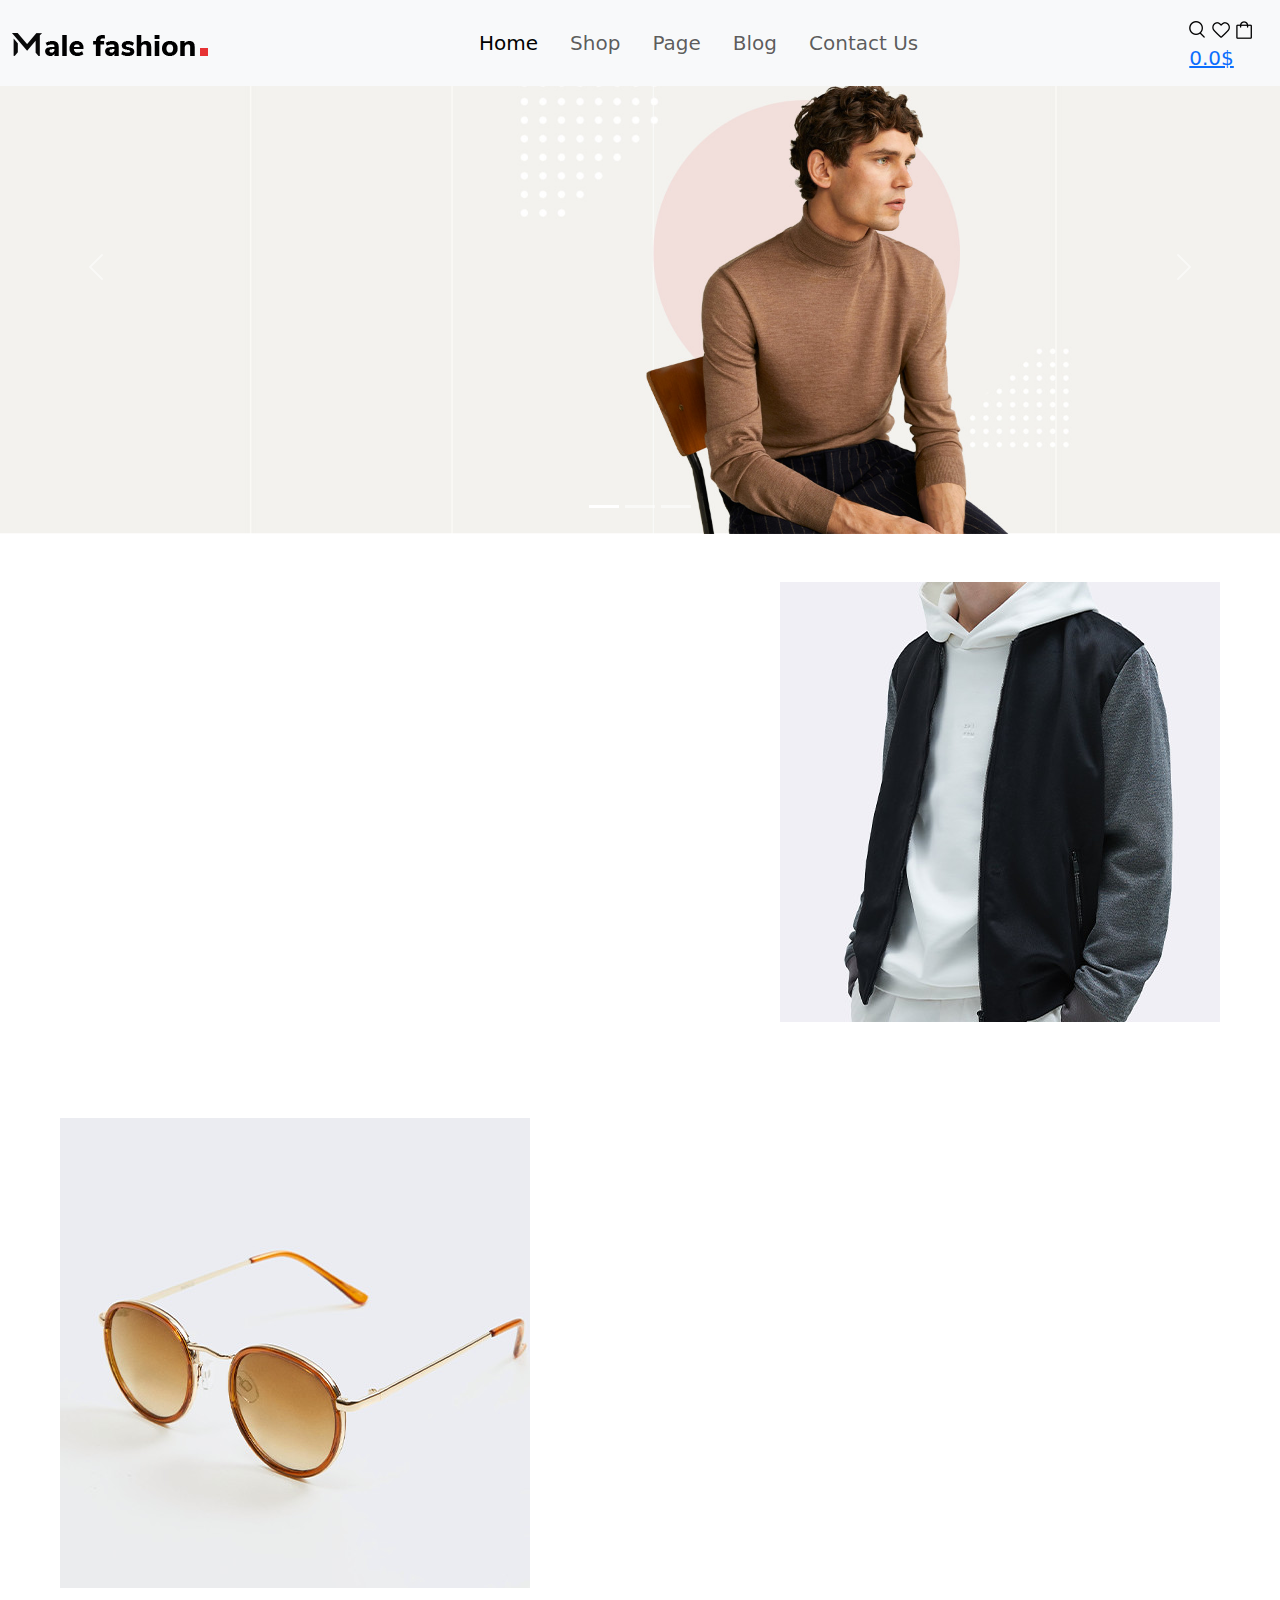
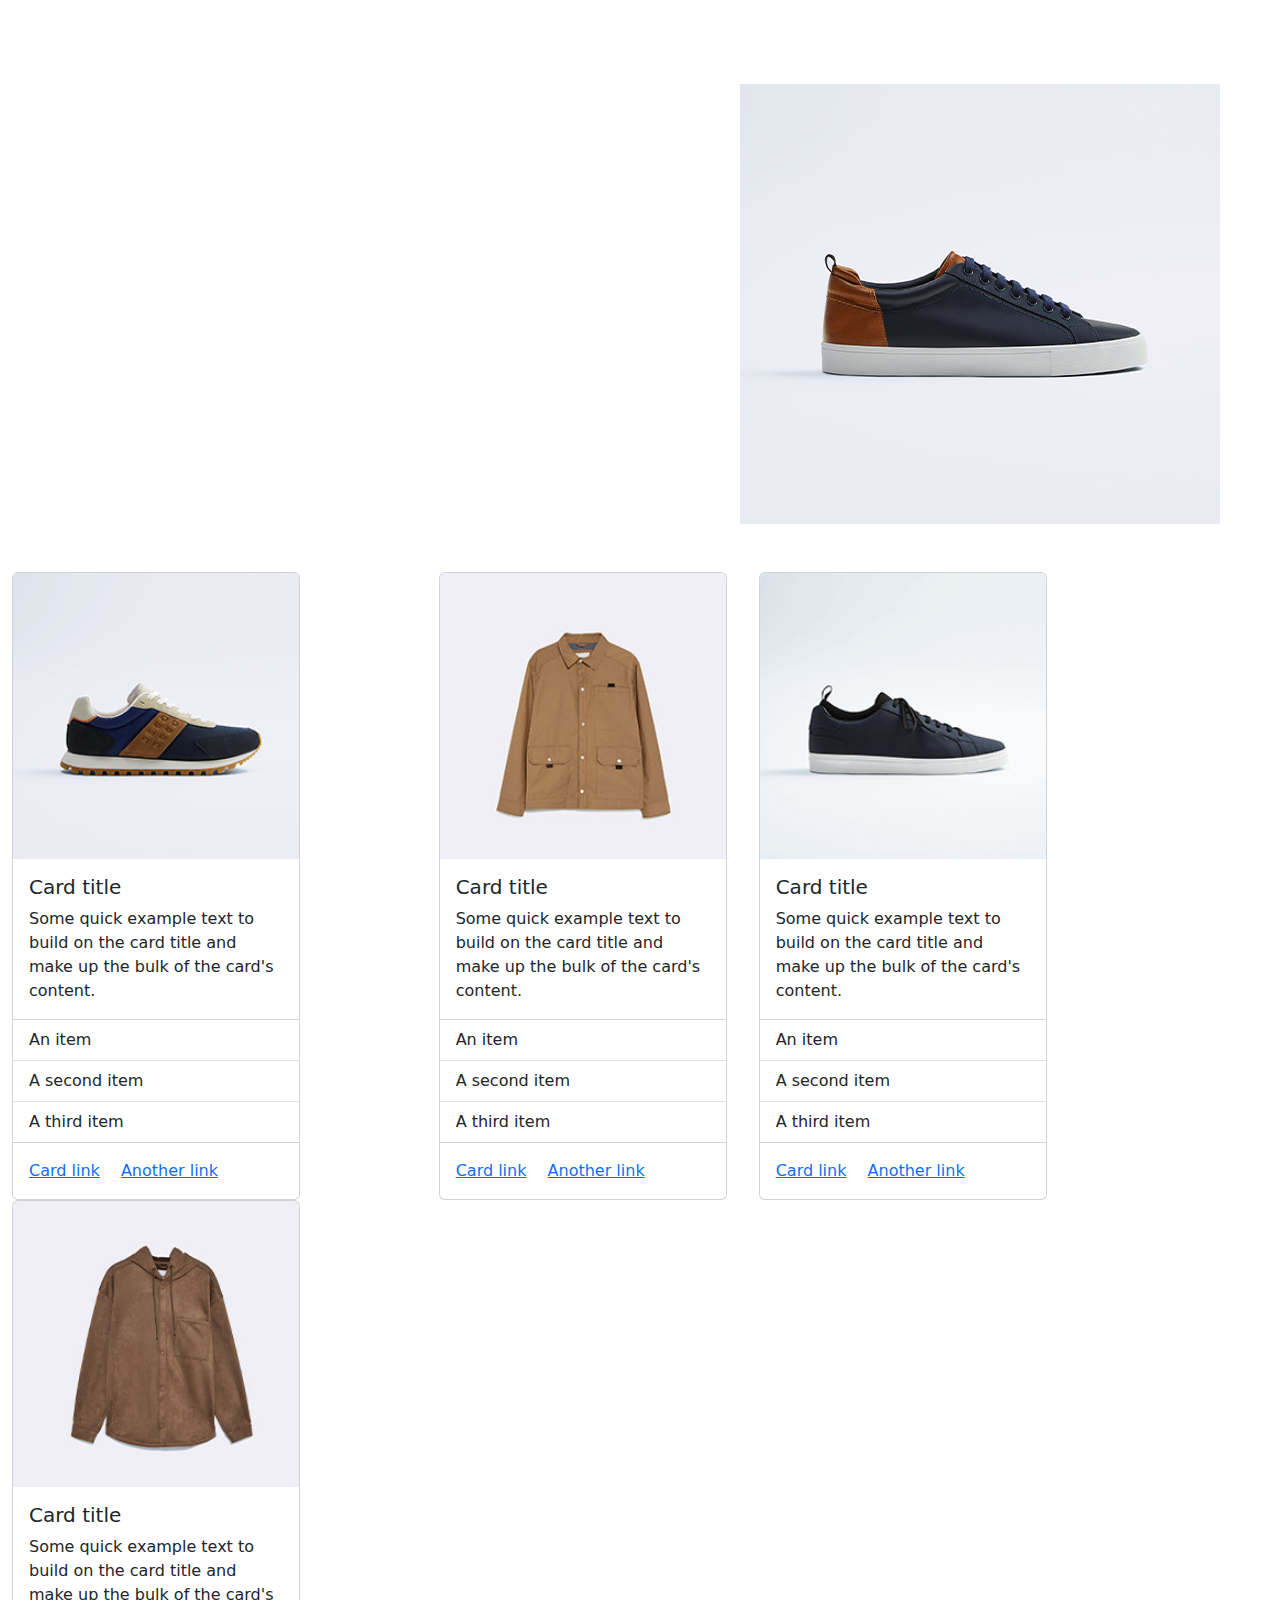
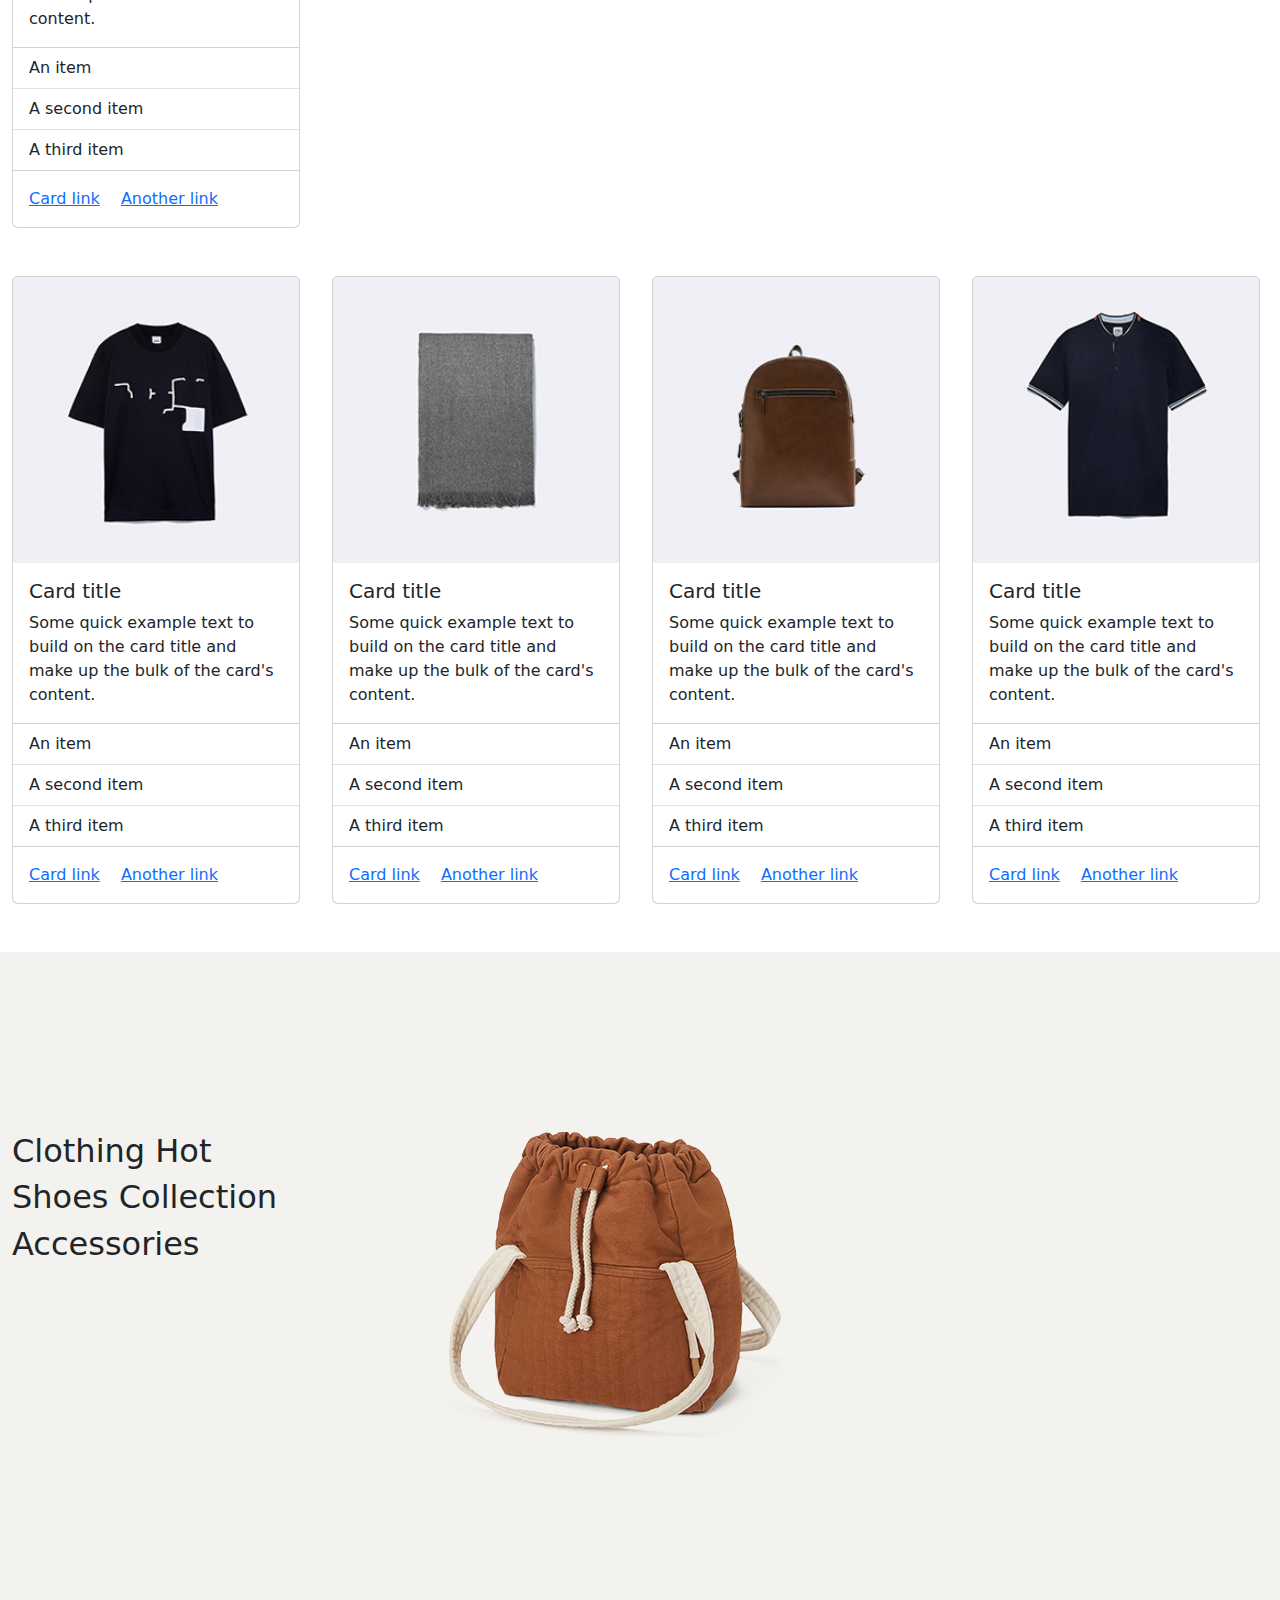
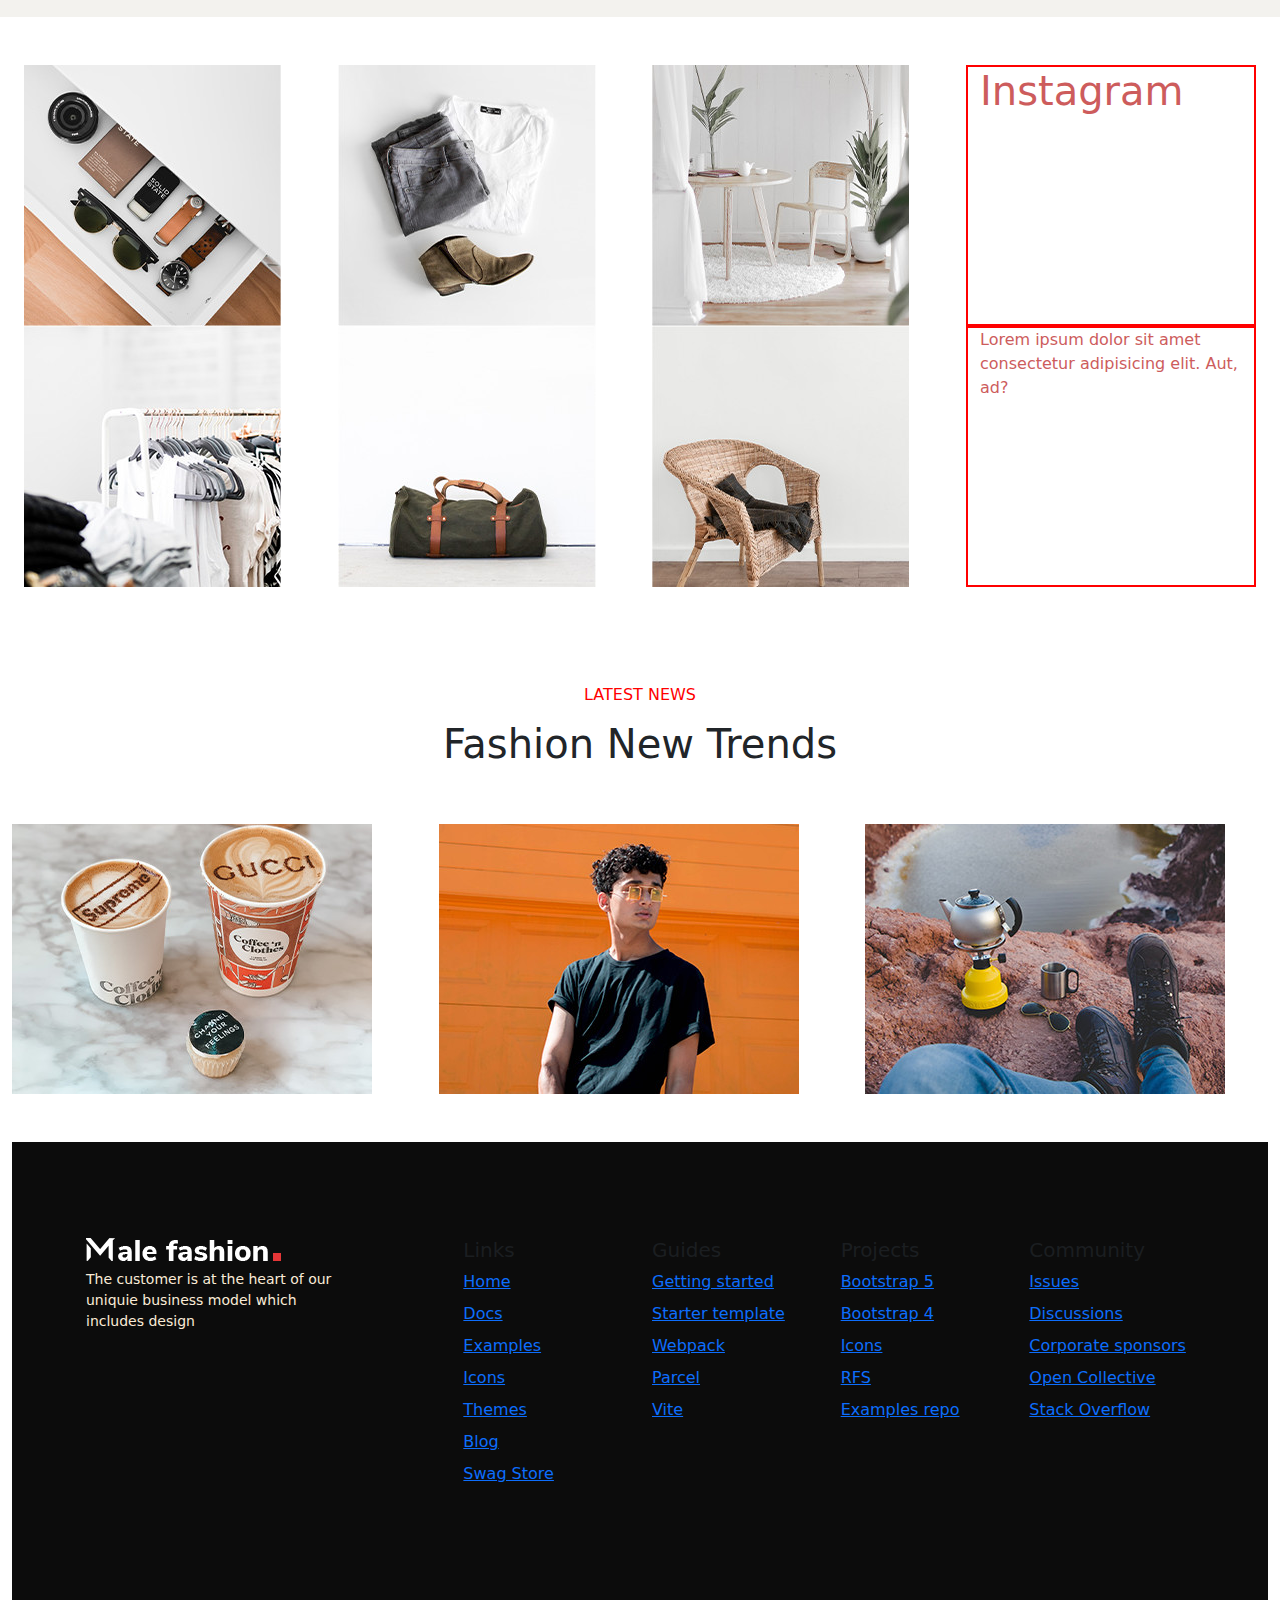
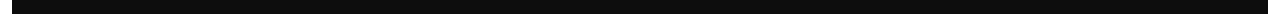
<file: Malefashion_bootstrap/index.html>
<!DOCTYPE html>
<html lang="en">

<head>
  <meta charset="UTF-8">
  <meta name="viewport" content="width=device-width, initial-scale=1.0">
  <title>MaleFashion</title>
  <!-- css -->
  <link rel="stylesheet" href="./bootstrap-5.3.3-dist/css/bootstrap.css">
  <link rel="stylesheet" href="./styles.css">
</head>

<body>
  <!-- black -->
  <div class="blackbar"></div>
  <nav class="navbar bg-body-tertiary fixed-top navbar-expand-lg navbar-light bg-light ">
    <div class="container-fluid cf">
      <!-- logo -->
      <a class="navbar-brand fs-4" href="#"><img src="./logo.png" alt=""></a>
      <!-- Toggle btn  -->
      <button class="navbar-toggler" type="button" data-bs-toggle="offcanvas" data-bs-target="#offcanvasNavbar"
        aria-controls="offcanvasNavbar" aria-label="Toggle navigation">
        <span class="navbar-toggler-icon"></span>
      </button>
      <div class="offcanvas offcanvas-end" tabindex="-1" id="offcanvasNavbar" aria-labelledby="offcanvasNavbarLabel">
        <div class="offcanvas-header">
          <h5 class="offcanvas-title" id="offcanvasNavbarLabel">Offcanvas</h5>
          <button type="button" class="btn-close" data-bs-dismiss="offcanvas" aria-label="Close"></button>
        </div>
        <!-- navlinkbody -->
        <div class="offcanvas-body">
          <ul class="navbar-nav justify-content-center flex-grow-1 pe-3 align-items-center fs-5">
            <li class="nav-item mx-2 ">
              <a class="nav-link active" aria-current="page" href="#">Home</a>
            </li>
            <li class="nav-item mx-2">
              <a class="nav-link " href="./shop.html">Shop</a>
            </li>
            <li class="nav-item mx-2">
              <a class="nav-link " href="./page.html">Page</a>
            </li>
            <li class="nav-item mx-2">
              <a class="nav-link " href="./blog.html">Blog</a>
            </li>
            <li class="nav-item mx-2">
              <a class="nav-link " href="./contact.html">Contact Us</a>
            </li>
          </ul>
          <!-- login sign -->
          <div class="dflex justify-content-center align-items-center  gap-9 navbar-brand">
            <a href=""><img src="./search.png" alt=""></a>
            <a href=""><img src="./heart.png" alt=""></a>
            <a href=""><img src="./cart.png" alt="">
              <div class="price"> 0.0$ </div>
            </a>
          </div>
        </div>
      </div>
    </div>
  </nav>
  <!-- slider -->
  <div id="carouselExampleIndicators" class="carousel slide">
    <div class="carousel-indicators">
      <button type="button" data-bs-target="#carouselExampleIndicators" data-bs-slide-to="0" class="active"
        aria-current="true" aria-label="Slide 1"></button>
      <button type="button" data-bs-target="#carouselExampleIndicators" data-bs-slide-to="1"
        aria-label="Slide 2"></button>
      <button type="button" data-bs-target="#carouselExampleIndicators" data-bs-slide-to="2"
        aria-label="Slide 3"></button>
    </div>
    <div class="carousel-inner">
      <div class="carousel-item active">
        <img src="./hero-1.jpg" class="d-block w-100" alt="...">
      </div>
      <div class="carousel-item">
        <img src="./hero-2.jpg" class="d-block w-100" alt="...">
      </div>
    </div>
    <button class="carousel-control-prev" type="button" data-bs-target="#carouselExampleIndicators"
      data-bs-slide="prev">
      <span class="carousel-control-prev-icon" aria-hidden="true"></span>
      <span class="visually-hidden">Previous</span>
    </button>
    <button class="carousel-control-next" type="button" data-bs-target="#carouselExampleIndicators"
      data-bs-slide="next">
      <span class="carousel-control-next-icon" aria-hidden="true"></span>
      <span class="visually-hidden">Next</span>
    </button>
  </div>

  <!-- //cards -->
  <!-- card1 -->
<div class="container-fluid cf "> 
  <div class="row">
    <div class="col">
      <div class="bn1 d-flex justify-content-end">
        <img class="m-5" src="./banner-1.jpg" class="img-fluid" alt="...">
      </div>

    </div>
  </div>
  <!-- card2 -->
  <div class="row">
    <div class="col col-lg-6">
      <div class="bn2 "><img class="m-5" src="./banner-2.jpg" class="img-fluid" alt="..."></div>

    </div>
  </div>
  <!-- card3 -->
  <div class="row">
    <div class="co">
      <div class="bn1 d-flex justify-content-end "><img class="m-5" src="./banner-3.jpg" class="img-fluid" alt="..."></div>

    </div>
  </div>
</div>

  <!-- section best sellers -->
  <!-- card section1-->
   <!-- begin -->
<div class="container-fluid cf "> 
  <div class="row mb-2">
    <!-- card1 -->
    <div class="col-md-4 ">
      <div class="card " style="width: 18rem;">
        <img src="./product-1.jpg" class="card-img-top  " alt="...">
        <div class="card-body">
          <h5 class="card-title">Card title</h5>
          <p class="card-text">Some quick example text to build on the card title and make up the bulk of the card's content.</p>
        </div>
        <ul class="list-group list-group-flush">
          <li class="list-group-item">An item</li>
          <li class="list-group-item">A second item</li>
          <li class="list-group-item">A third item</li>
        </ul>
        <div class="card-body">
          <a href="#" class="card-link">Card link</a>
          <a href="#" class="card-link">Another link</a>
        </div>
      </div>

    </div>
    <!-- card2 -->
    <div class="col-3  ">
      <div class="card " style="width: 18rem;">
        <img src="./product-2.jpg" class="card-img-top  " alt="...">
        <div class="card-body">
          <h5 class="card-title">Card title</h5>
          <p class="card-text">Some quick example text to build on the card title and make up the bulk of the card's content.</p>
        </div>
        <ul class="list-group list-group-flush">
          <li class="list-group-item">An item</li>
          <li class="list-group-item">A second item</li>
          <li class="list-group-item">A third item</li>
        </ul>
        <div class="card-body">
          <a href="#" class="card-link">Card link</a>
          <a href="#" class="card-link">Another link</a>
        </div>
      </div>

    </div>
    <!-- card3 -->
    <div class="col-3  ">
      <div class="card " style="width: 18rem;">
        <img src="./product-3.jpg" class="card-img-top  " alt="...">
        <div class="card-body">
          <h5 class="card-title">Card title</h5>
          <p class="card-text">Some quick example text to build on the card title and make up the bulk of the card's content.</p>
        </div>
        <ul class="list-group list-group-flush">
          <li class="list-group-item">An item</li>
          <li class="list-group-item">A second item</li>
          <li class="list-group-item">A third item</li>
        </ul>
        <div class="card-body">
          <a href="#" class="card-link">Card link</a>
          <a href="#" class="card-link">Another link</a>
        </div>
      </div>

    </div>
    <!-- card4 -->
    <div class="col-3  ">
      <div class="card " style="width: 18rem;">
        <img src="./product-4.jpg" class="card-img-top  " alt="...">
        <div class="card-body">
          <h5 class="card-title">Card title</h5>
          <p class="card-text">Some quick example text to build on the card title and make up the bulk of the card's content.</p>
        </div>
        <ul class="list-group list-group-flush">
          <li class="list-group-item">An item</li>
          <li class="list-group-item">A second item</li>
          <li class="list-group-item">A third item</li>
        </ul>
        <div class="card-body">
          <a href="#" class="card-link">Card link</a>
          <a href="#" class="card-link">Another link</a>
        </div>
      </div>

    </div>
    
    <!-- end -->

  </div>
  <!-- card section row 2 -->
  <div class="row mt-5 ">
    <!-- card1 -->
    <div class="col-3  ">
      <div class="card " style="width: 18rem;">
        <img src="./product-5.jpg" class="card-img-top  " alt="...">
        <div class="card-body">
          <h5 class="card-title">Card title</h5>
          <p class="card-text">Some quick example text to build on the card title and make up the bulk of the card's content.</p>
        </div>
        <ul class="list-group list-group-flush">
          <li class="list-group-item">An item</li>
          <li class="list-group-item">A second item</li>
          <li class="list-group-item">A third item</li>
        </ul>
        <div class="card-body">
          <a href="#" class="card-link">Card link</a>
          <a href="#" class="card-link">Another link</a>
        </div>
      </div>

    </div>
    <!-- card2 -->
    <div class="col-3  ">
      <div class="card " style="width: 18rem;">
        <img src="./product-6.jpg" class="card-img-top  " alt="...">
        <div class="card-body">
          <h5 class="card-title">Card title</h5>
          <p class="card-text">Some quick example text to build on the card title and make up the bulk of the card's content.</p>
        </div>
        <ul class="list-group list-group-flush">
          <li class="list-group-item">An item</li>
          <li class="list-group-item">A second item</li>
          <li class="list-group-item">A third item</li>
        </ul>
        <div class="card-body">
          <a href="#" class="card-link">Card link</a>
          <a href="#" class="card-link">Another link</a>
        </div>
      </div>

    </div>
    <!-- card3 -->
    <div class="col-3  ">
      <div class="card " style="width: 18rem;">
        <img src="./product-7.jpg" class="card-img-top  " alt="...">
        <div class="card-body">
          <h5 class="card-title">Card title</h5>
          <p class="card-text">Some quick example text to build on the card title and make up the bulk of the card's content.</p>
        </div>
        <ul class="list-group list-group-flush">
          <li class="list-group-item">An item</li>
          <li class="list-group-item">A second item</li>
          <li class="list-group-item">A third item</li>
        </ul>
        <div class="card-body">
          <a href="#" class="card-link">Card link</a>
          <a href="#" class="card-link">Another link</a>
        </div>
      </div>

    </div>
    <!-- card4 -->
    <div class="col-3  ">
      <div class="card " style="width: 18rem;">
        <img src="./product-8.jpg" class="card-img-top  " alt="...">
        <div class="card-body">
          <h5 class="card-title">Card title</h5>
          <p class="card-text">Some quick example text to build on the card title and make up the bulk of the card's content.</p>
        </div>
        <ul class="list-group list-group-flush">
          <li class="list-group-item">An item</li>
          <li class="list-group-item">A second item</li>
          <li class="list-group-item">A third item</li>
        </ul>
        <div class="card-body">
          <a href="#" class="card-link">Card link</a>
          <a href="#" class="card-link">Another link</a>
        </div>
      </div>

    </div>
</div>
  <!-- end -->

  <!-- bag -->
<div class="row my-5" style="background-color:#f3f2ee ; padding: 20vh 0vh ;">
  <div class="col d-block ">
  <h2>Clothing Hot</h2>
  <h2>Shoes Collection</h2>
  <h2>Accessories</h2></div>
  <div class="col"><img src="./product-sale.png" class="img-fluid" alt="..."></div>
  <div class="col"></div>
</div>

<!-- insta malefashion -->
 <div class="container-fluid">
  <div class="row">
    <div class="col-3"><img src="./instagram-1.jpg" class="img-fluid" alt="Responsive image"></div>
    <div class="col-3"><img src="./instagram-2.jpg" class="img-fluid" alt="Responsive image"></div>
    <div class="col-3"><img src="./instagram-3.jpg" class="img-fluid" alt="Responsive image"></div>
    <div class="col-3">
    <h1 class="col-md container-fluid" style="color: indianred; border:2px solid red ;width: 100%; height:100%;" >Instagram</h1></div>
  </div>

  <div class="row">
    <div class="col-3"><img src="./instagram-4.jpg" class="img-fluid" alt="Responsive image"></div>
    <div class="col-3"><img src="./instagram-5.jpg" class="img-fluid" alt="Responsive image"></div>
    <div class="col-3"><img src="./instagram-6.jpg" class="img-fluid" alt="Responsive image"></div>
    <div class="col-3">
    <p class="col-md col-lg col-sm container-fluid" style="color: indianred; border:2px solid red ;width: 100%; height:100%;" >Lorem ipsum dolor sit amet <br>consectetur adipisicing elit. Aut, ad?</p></div>
   
  </div>

 </div>
<!-- captions -->
 <div class="row d-flex justify-content-center">
 <div class="cap d-flex justify-content-center my-2"><h6 style="color: red;margin-top: 10vh;">LATEST NEWS</h6></div></div>

 <!-- last end -->
 <div class="d-flex justify-content-center" ><h1>Fashion New Trends</h1></div>
  <div class="row mt-5">
    <div class="col-4"><img src="./blog-1.jpg" alt=""></div>
    <div class="col-4"><img src="./blog-2.jpg" alt=""></div>
    <div class="col-4"><img src="./blog-3.jpg" alt=""></div>
  </div>

<!-- footer at last -->
<footer class="bd-footer py-4 py-md-5 mt-5" style="background-color: rgb(12, 12, 12);">
  <div class="container py-4 py-md-5 px-4 px-md-3 text-body-secondary">
    <div class="row">
      <div class="col-lg-3 mb-3">
        <a class="d-inline-flex align-items-center mb-2 text-body-emphasis text-decoration-none" href="/" aria-label="Bootstrap">
          <img src="./footer-logo.png" alt="">
        </a>
        <ul class="list-unstyled small">
          <li class="mb-2" style="color: antiquewhite;" >The customer is at the heart of our uniquie business model which includes design</li>
          </ul>
      </div>
      <div class="col-6 col-lg-2 offset-lg-1 mb-3">
        <h5>Links</h5>
        <ul class="list-unstyled">
          <li class="mb-2"><a href="/">Home</a></li>
          <li class="mb-2"><a href="/docs/5.3/">Docs</a></li>
          <li class="mb-2"><a href="/docs/5.3/examples/">Examples</a></li>
          <li class="mb-2"><a href="https://icons.getbootstrap.com/">Icons</a></li>
          <li class="mb-2"><a href="https://themes.getbootstrap.com/">Themes</a></li>
          <li class="mb-2"><a href="https://blog.getbootstrap.com/">Blog</a></li>
          <li class="mb-2"><a href="https://cottonbureau.com/people/bootstrap" target="_blank" rel="noopener">Swag Store</a></li>
        </ul>
      </div>
      <div class="col-6 col-lg-2 mb-3">
        <h5>Guides</h5>
        <ul class="list-unstyled">
          <li class="mb-2"><a href="/docs/5.3/getting-started/">Getting started</a></li>
          <li class="mb-2"><a href="/docs/5.3/examples/starter-template/">Starter template</a></li>
          <li class="mb-2"><a href="/docs/5.3/getting-started/webpack/">Webpack</a></li>
          <li class="mb-2"><a href="/docs/5.3/getting-started/parcel/">Parcel</a></li>
          <li class="mb-2"><a href="/docs/5.3/getting-started/vite/">Vite</a></li>
        </ul>
      </div>
      <div class="col-6 col-lg-2 mb-3">
        <h5>Projects</h5>
        <ul class="list-unstyled">
          <li class="mb-2"><a href="https://github.com/twbs/bootstrap" target="_blank" rel="noopener">Bootstrap 5</a></li>
          <li class="mb-2"><a href="https://github.com/twbs/bootstrap/tree/v4-dev" target="_blank" rel="noopener">Bootstrap 4</a></li>
          <li class="mb-2"><a href="https://github.com/twbs/icons" target="_blank" rel="noopener">Icons</a></li>
          <li class="mb-2"><a href="https://github.com/twbs/rfs" target="_blank" rel="noopener">RFS</a></li>
          <li class="mb-2"><a href="https://github.com/twbs/examples/" target="_blank" rel="noopener">Examples repo</a></li>
        </ul>
      </div>
      <div class="col-6 col-lg-2 mb-3">
        <h5>Community</h5>
        <ul class="list-unstyled">
          <li class="mb-2"><a href="https://github.com/twbs/bootstrap/issues" target="_blank" rel="noopener">Issues</a></li>
          <li class="mb-2"><a href="https://github.com/twbs/bootstrap/discussions" target="_blank" rel="noopener">Discussions</a></li>
          <li class="mb-2"><a href="https://github.com/sponsors/twbs" target="_blank" rel="noopener">Corporate sponsors</a></li>
          <li class="mb-2"><a href="https://opencollective.com/bootstrap" target="_blank" rel="noopener">Open Collective</a></li>
          <li class="mb-2"><a href="https://stackoverflow.com/questions/tagged/bootstrap-5" target="_blank" rel="noopener">Stack Overflow</a></li>
        </ul>
      </div>
    </div>
  </div>
</footer>

</body>
<!-- javascript -->
<script src="https://cdn.jsdelivr.net/npm/bootstrap@5.3.3/dist/js/bootstrap.bundle.min.js"
  integrity="sha384-YvpcrYf0tY3lHB60NNkmXc5s9fDVZLESaAA55NDzOxhy9GkcIdslK1eN7N6jIeHz" crossorigin="anonymous"></script>

</html>
</file>
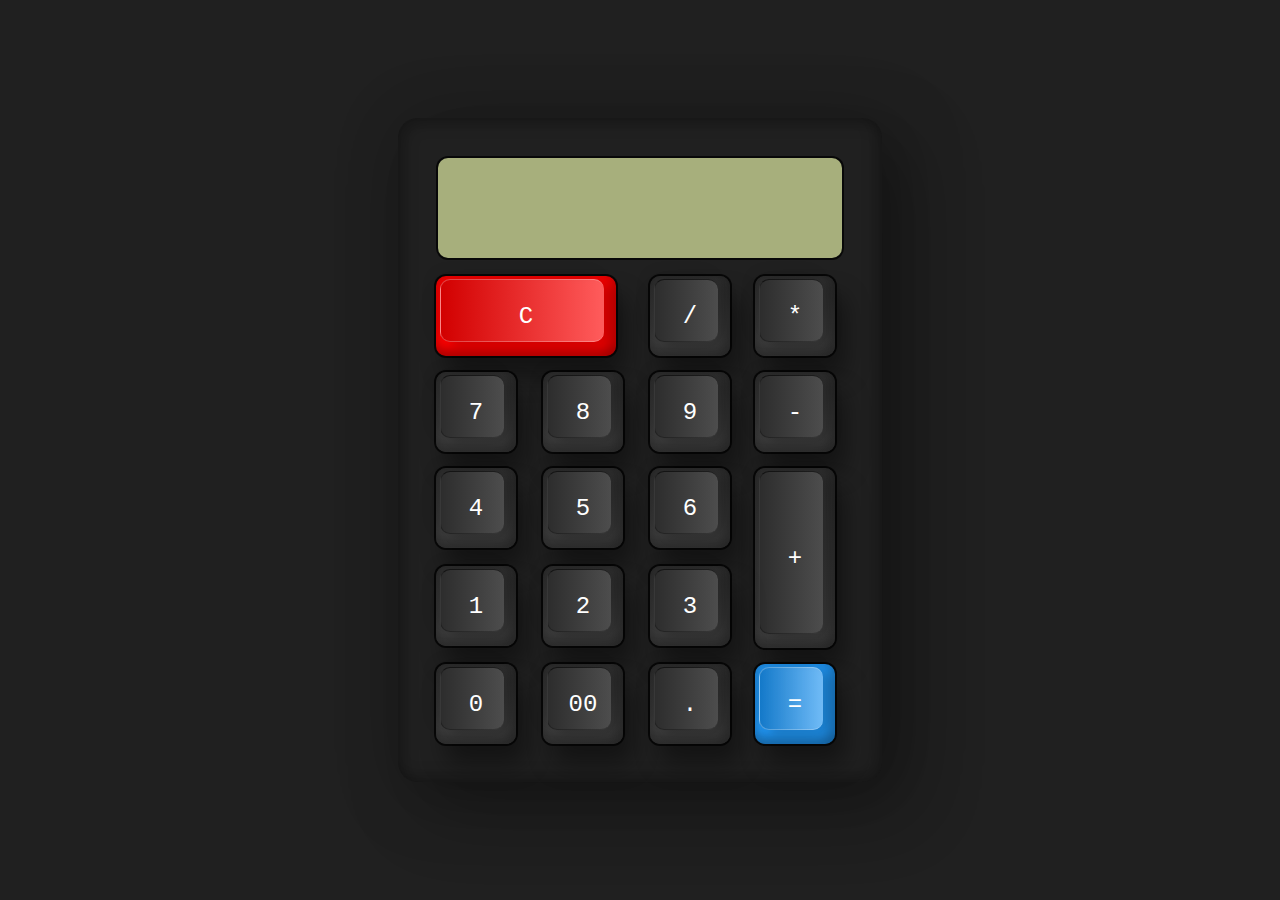
<file: Malefashion_bootstrap/calculator-pure-css/calculator-pure-css/dist/index.html>
<!DOCTYPE html>
<html lang="en" >
<head>
  <meta charset="UTF-8">
  <title>CodePen - Calculator | Pure CSS |</title>
  <link rel="stylesheet" href="./style.css">

</head>
<body>
<!-- partial:index.partial.html -->
<div class="container">
      <form action="" name="calc" class="calculator">
        <input type="text" class="value" readonly name="txt" />
        <span class="num clear" onclick="calc.txt.value=''"><i>C</i></span>
        <span class="num" onclick="calc.txt.value+='/'"><i>/</i></span>
        <span class="num" onclick="calc.txt.value+='*'"><i>*</i></span>
        <span class="num" onclick="calc.txt.value+='7'"><i>7</i></span>
        <span class="num" onclick="calc.txt.value+='8'"><i>8</i></span>
        <span class="num" onclick="calc.txt.value+='9'"><i>9</i></span>
        <span class="num" onclick="calc.txt.value+='-'"><i>-</i></span>
        <span class="num" onclick="calc.txt.value+='4'"><i>4</i></span>
        <span class="num" onclick="calc.txt.value+='5'"><i>5</i></span>
        <span class="num" onclick="calc.txt.value+='6'"><i>6</i></span>
        <span class="num plus" onclick="calc.txt.value+='+'"><i>+</i></span>
        <span class="num" onclick="calc.txt.value+='1'"><i>1</i></span>
        <span class="num" onclick="calc.txt.value+='2'"><i>2</i></span>
        <span class="num" onclick="calc.txt.value+='3'"><i>3</i></span>
        <span class="num" onclick="calc.txt.value+='0'"><i>0</i></span>
        <span class="num" onclick="calc.txt.value+='00'"><i>00</i></span>
        <span class="num" onclick="calc.txt.value+='.'"><i>.</i></span>

        <span
          class="num equal"
          onclick="document.calc.txt.value=eval(calc.txt.value)"
          ><i>=</i></span
        >
      </form>
    </div>
<!-- partial -->
  <script  src="./script.js"></script>

</body>
</html>
</file>
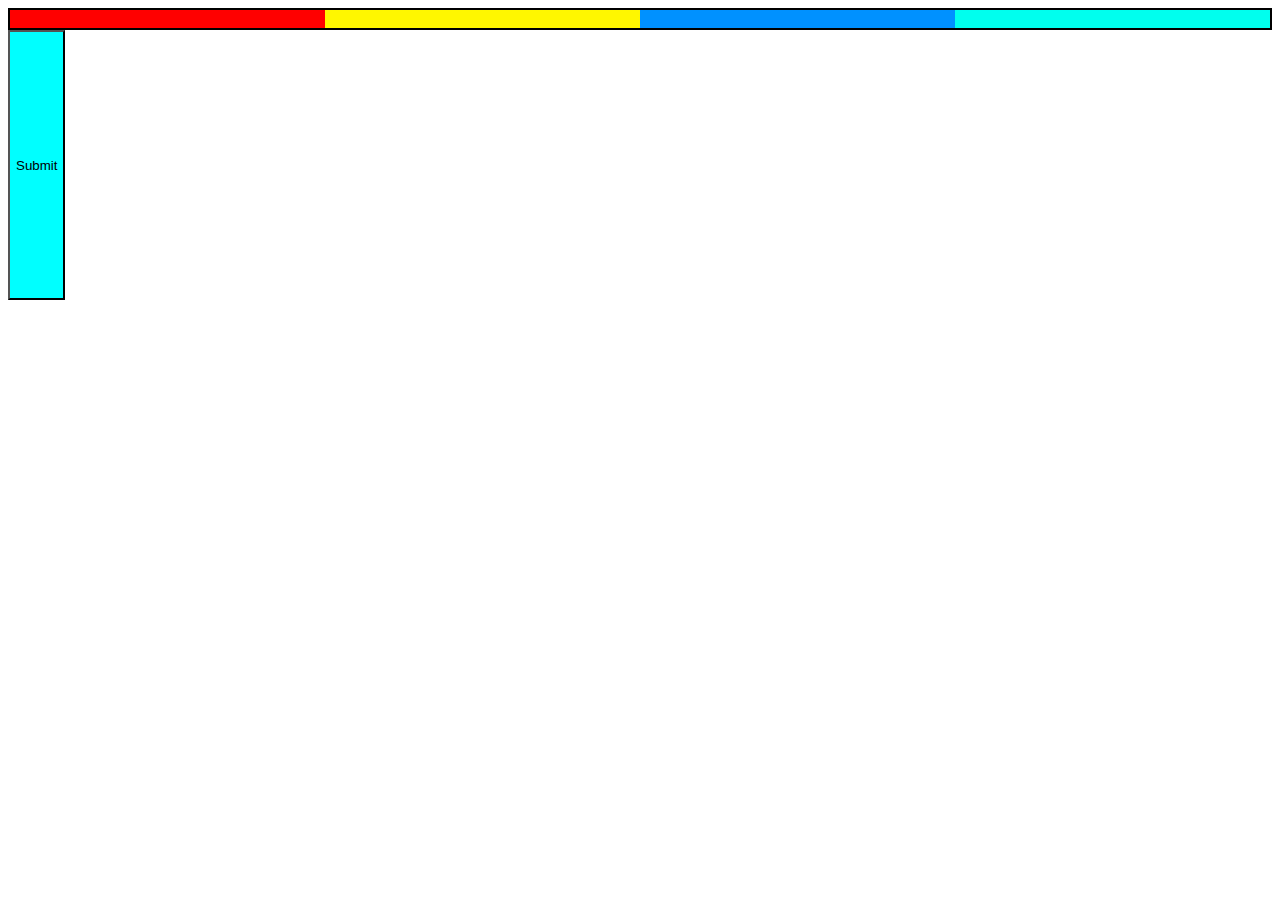
<file: Malefashion_bootstrap/calculator-pure-css/calculator-pure-css/src/Scratch/index.html>
<!DOCTYPE html>
<html lang="en">
<head>
    <meta charset="UTF-8">
    <meta name="viewport" content="width=device-width, initial-scale=1.0">
    <title>Document</title>
    <style>
        .line {
            display: flex;
            height: 2vh;
            border: 2px solid black;
        }
        .util {
            height: 2vh;
            width: 100%;
            cursor: pointer; /* Adds a pointer cursor on hover */
        }
        .red {
            background-color: red;
        }
        .yellow {
            background-color: rgb(255, 247, 0);
        }
        .blue {
            background-color: rgb(0, 145, 255);
        }
        .green {
            background-color: rgb(0, 255, 238);
        }
    </style>
</head>
<body>
    <div class="line">
        <div id="red" class="red util"></div>
        <div id="yellow" class="yellow util"></div>
        <div id="blue" class="blue util"></div>
        <div id="green" class="green util"></div>
    </div>
    
    <button id="btn" style="height: 30vh; background-color: aqua;">Submit</button>

    <script>
        document.getElementById("red").onclick = function() {
            document.body.style.backgroundColor = "red";
        };

        document.getElementById("yellow").onclick = function() {
            document.body.style.backgroundColor = "rgb(255, 247, 0)";
        };

        document.getElementById("blue").onclick = function() {
            document.body.style.backgroundColor = "rgb(0, 145, 255)";
        };

        document.getElementById("green").onclick = function() {
            document.body.style.backgroundColor = "rgb(0, 255, 238)";
        };
    </script>
</body
</file>
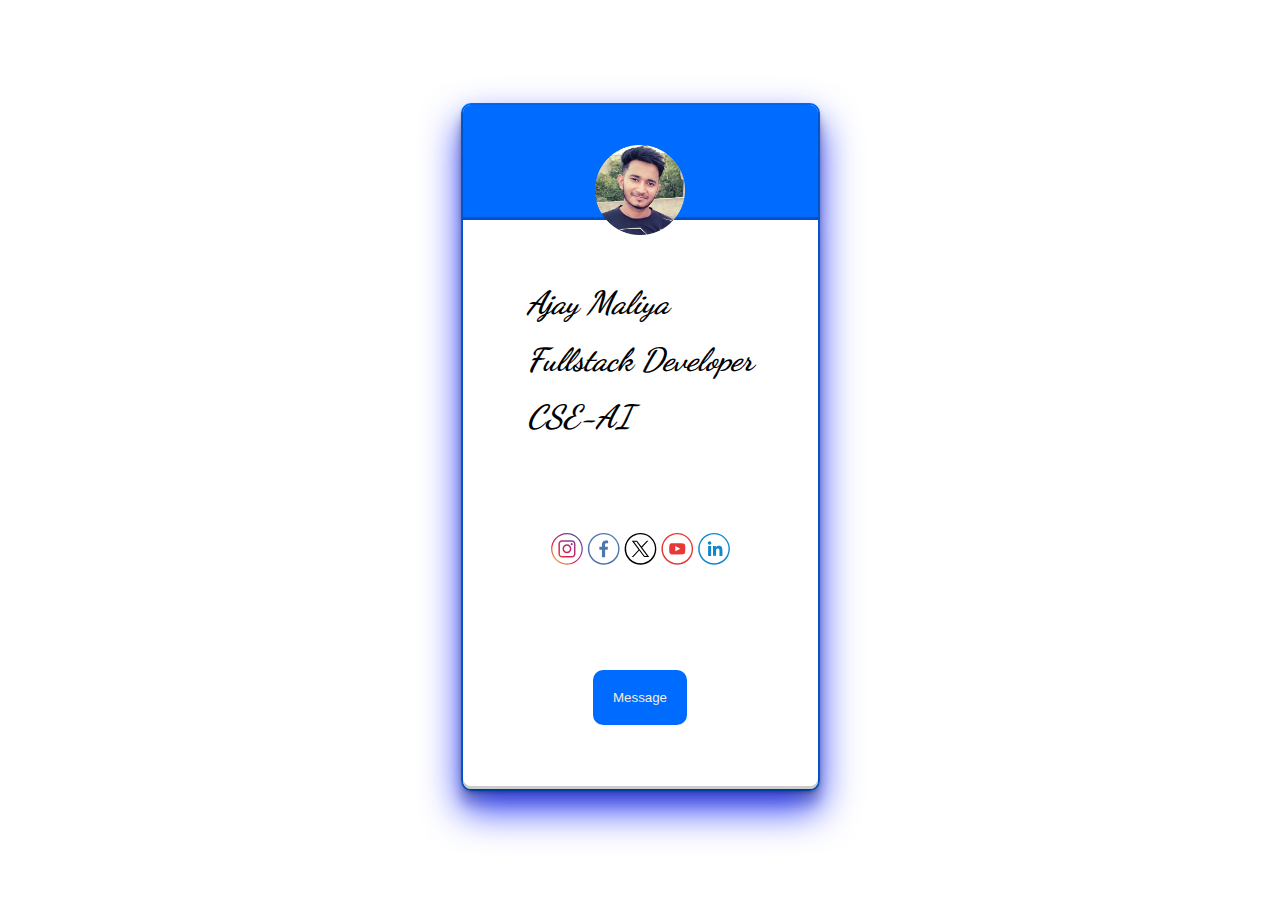
<file: ID/id.html>
<!DOCTYPE html>
<html lang="en">
<head>
    <meta charset="UTF-8">
    <meta name="viewport" content="width=device-width, initial-scale=1.0">
    <title>ID</title>
    <link rel="stylesheet" href="./id.css">
</head>
<body>
    <div class="cont">

        <div class="up"> <img src="./x1.png" alt=""> </div>

        <div class="low">

        <div class="content" ><h1>Ajay Maliya</h1> <br>
            <h1>Fullstack Developer</h1>
            <br><h1>CSE-AI</h1>
            <div class="x"><img class="x" src="X.svg" alt=""></div>
        
        </div>
        <div class="logo"></div>
        <div class="btn"><button class="btnt">Message</button></div>
    
    </div>
    </div>
    
</body>
</html>
</file>
<file: Malefashion_bootstrap/styles.css>
/* navlink */
.nav-link{
position: relative;
}
.nav-link::after{
  content: '';
  opacity: 0;
  transition: all 1s;
  height: 2px;
  width: 100%;
  background-color: rgb(211, 78, 78);
  position: absolute;
  bottom: 0;
  left: 0;
}

.nav-link:hover::after{
  opacity: 1;
  }

/* max width container */
.cf{
  max-width: 1400px;

}
</file>
<file: Malefashion_bootstrap/calculator-pure-css/calculator-pure-css/dist/style.css>
* {
  margin: 0;
  padding: 0;
  box-sizing: border-box;
  font-family: "Courier New", Courier, monospace;
}
body {
  display: flex;
  height: 100vh;
  align-items: center;
  justify-content: center;
  background-color: #202020;
}
.container {
  position: relative;
  min-width: 300px;
  min-height: 400px;
  padding: 40px 30px 30px;
  border-radius: 20px;
  box-shadow: 25px 25px 75px rgba(0, 0, 0, 0.25),
    10px 10px 70px rgba(0, 0, 0, 0.25), inset -5px -5px 15px rgba(0, 0, 0, 0.25),
    inset 5px 5px 15px rgba(0, 0, 0, 0.25);
}
.container span {
  color: #fff;
  position: relative;
  display: grid;
  width: 80px;
  place-items: center;
  margin: 8px;
  height: 80px;
  background: linear-gradient(180deg, #2f2f2f, #3f3f3f);
  box-shadow: inset -8px 0 8px rgba(0, 0, 0, 0.15),
    inset 0 -8px 8px rgba(0, 0, 0, 0.25), 0 0 0 2px rgba(0, 0, 0, 0.75),
    10px 20px 25px rgba(0, 0, 0, 0.4);
  user-select: none;
  cursor: pointer;
  font-weight: 400;
  border-radius: 10px;
}
.calculator span:active {
  filter: brightness(1.5);
}
.calculator span::before {
  content: "";
  position: absolute;
  top: 3px;
  left: 4px;
  bottom: 14px;
  right: 12px;
  border-radius: 10px;
  background: linear-gradient(90deg, #2d2d2d, #4d4d4d);
  box-shadow: -5px -5px 15px rgba(0, 0, 0, 0.1),
    10px 5px 10px rgba(0, 0, 0, 0.15);
  border-left: 1px solid #0004;
  border-bottom: 1px solid #0004;
  border-top: 1px solid #0009;
}
.calculator span i {
  position: relative;
  font-style: normal;
  font-size: 1.5em;
  text-transform: uppercase;
}
.calculator {
  position: relative;
  display: grid;
}
.calculator .value {
  position: relative;
  grid-column: span 4;
  height: 100px;
  width: calc(100% - 20px);
  left: 10px;
  border: none;
  outline: none;
  background-color: #a7af7c;
  margin-bottom: 10px;
  border-radius: 10px;
  box-shadow: 0 0 0 2px rgba(0, 0, 0, 0.75);
  text-align: right;
  padding: 10px;
  font-size: 2em;
}
.calculator .clear {
  grid-column: span 2;
  width: 180px;
  background: #f00;
}
.calculator .clear::before {
  background: linear-gradient(90deg, #d20000, #ffffff5c);
  border-left: 1px solid #fff4;
  border-bottom: 1px solid #fff4;
  border-top: 1px solid #fff4;
}
.calculator .plus {
  grid-row: span 2;
  height: 180px;
}
.calculator .equal {
  background: #2196f3;
}
.calculator .equal::before{
  background: linear-gradient(90deg, #1479c9, #ffffff5c);
  border-left: 1px solid #fff4;
  border-bottom: 1px solid #fff4;
  border-top: 1px solid #fff4;
}
</file>
<file: ID/id.css>
@import url('https://fonts.googleapis.com/css2?family=Dancing+Script:wght@400..700&display=swap');

*{
    margin: 0;
    padding: 0;
}

.content{
    font-family: "Dancing Script", cursive;
    font-weight: bold;
}

.x{
height: 100%;
/* position: fixed;
top: 10vh; */
display: flex;
justify-content: center;
}
body{
    display: flex;
    justify-content: center;
}
.cont{
    /* margin-top: 20%; */
    position: absolute;
    top: 10%;
    margin:1vw;
    box-shadow: rgb(48, 66, 254) 0px 19px 38px, rgba(0, 0, 0, 0.22) 0px 15px 12px;
    border: 2px solid #006bff ;
    border-radius: 10px;
    
}
.up{
    background-color: #006bff;
    height: 30%;
    padding: 1vw;
    border-radius: 8px 8px 0px 0px;
    display: flex;
    justify-content: center;
    box-shadow: rgba(0, 0, 0, 0.4) 0px 2px 4px, rgba(0, 0, 0, 0.3) 0px 7px 13px -3px, rgba(0, 0, 0, 0.2) 0px -3px 0px inset;
}
.low{
    background-color: rgb(255, 255, 255);
    padding: 5vw;
    border-radius:  0px 0px 8px 8px;
    font-style: oblique;
    box-shadow: rgba(0, 0, 0, 0.4) 0px 2px 4px, rgba(0, 0, 0, 0.3) 0px 7px 13px -3px, rgba(0, 0, 0, 0.2) 0px -3px 0px inset;
}
.btn{
    display: flex;
    justify-content: center;
    height: 10%;
    margin-top: 7vh;
   
}
.btnt{
    background-color: #006bff;
    color: antiquewhite;
    border-radius: 10px;
    padding: 2vh;
    border: 2px solid #006bff;;
}
img{
    height: 10vh;
    position: relative;
    /* left: 6vw; */
    top: 3vh;
}
</file>
